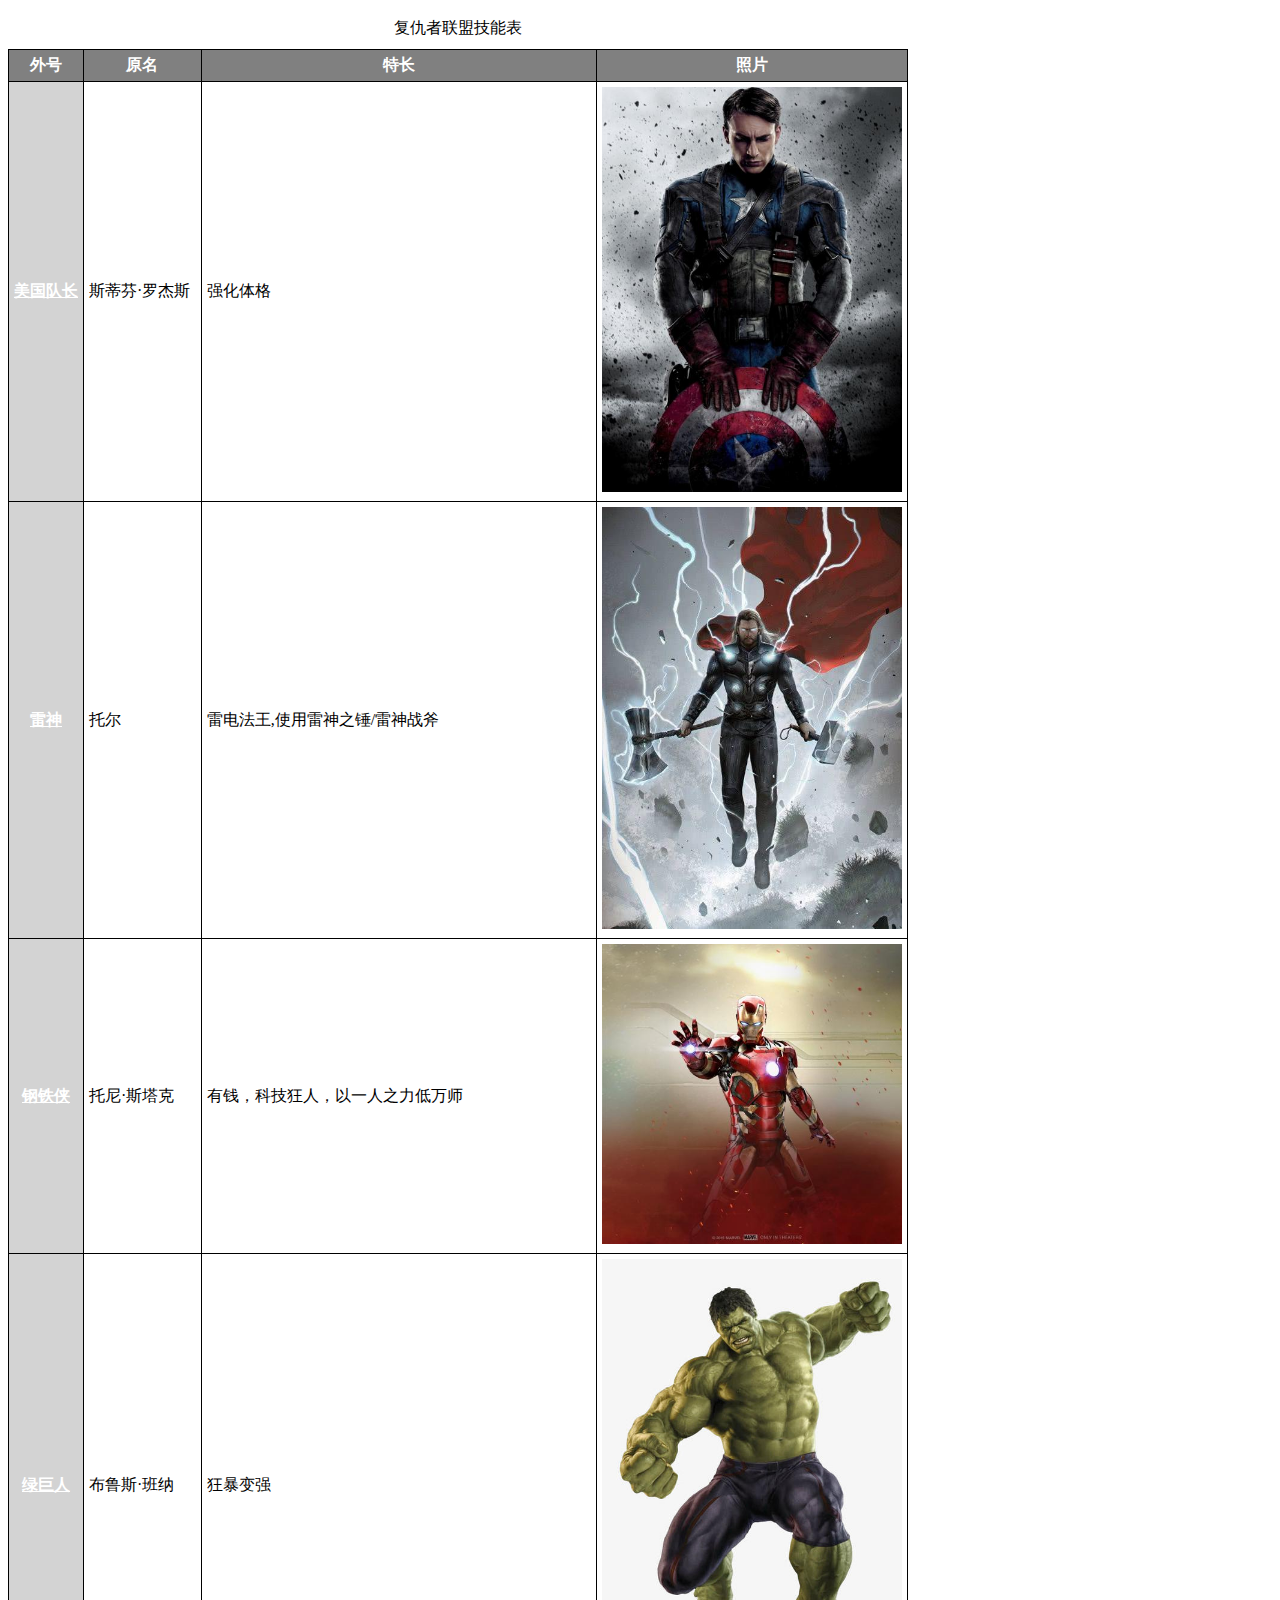
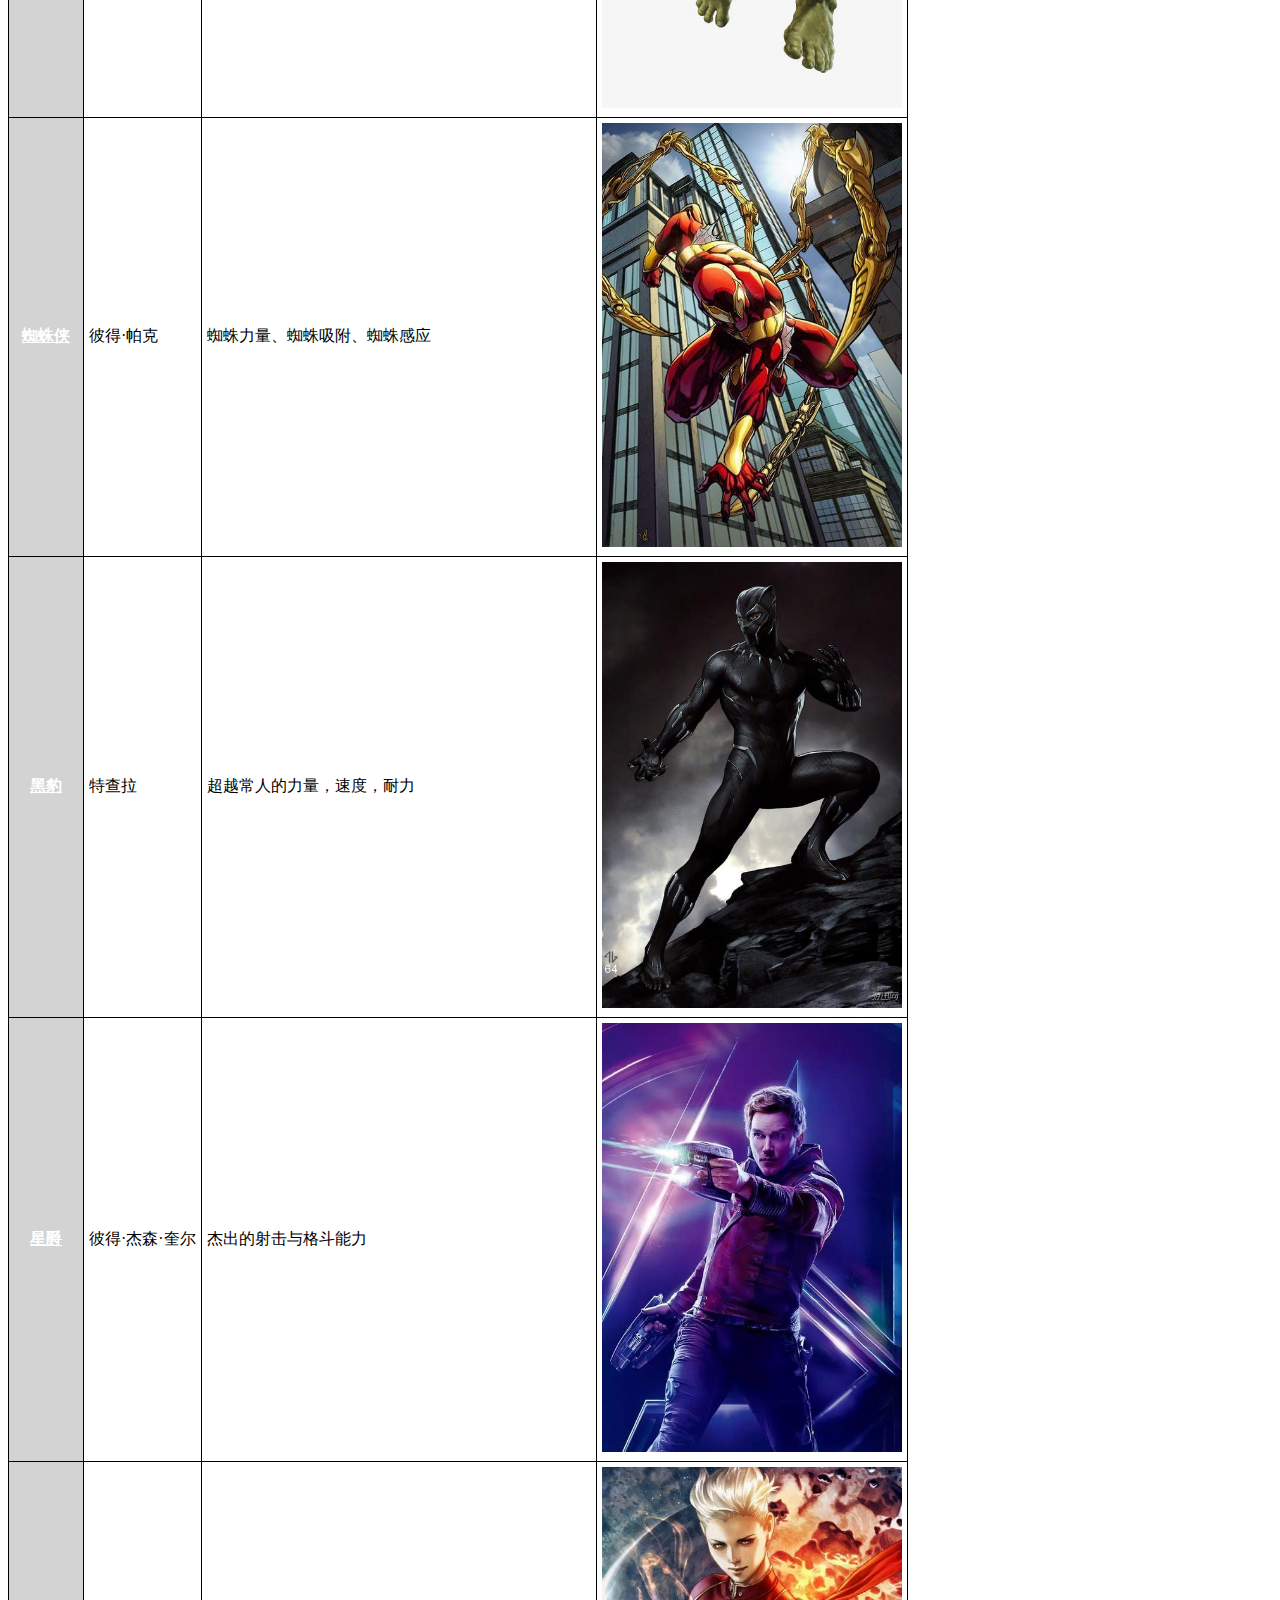
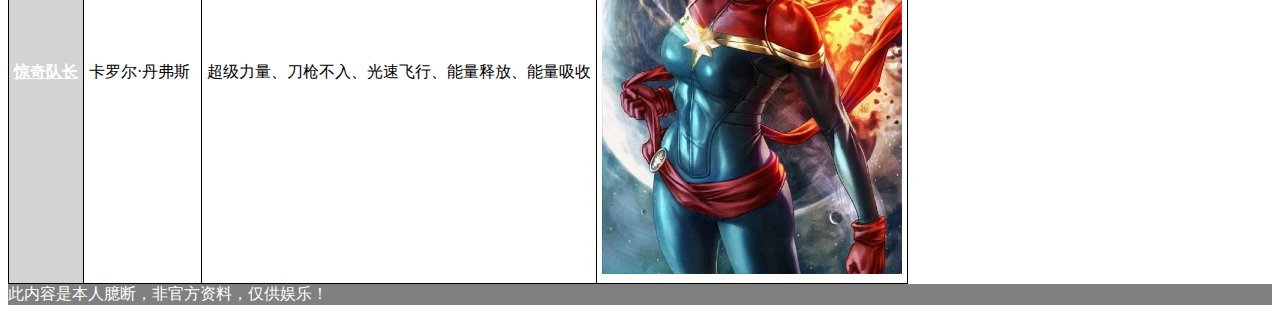
<file: index.html>
<!DOCTYPE html>
<html lang="en">
<head>
    <meta charset="UTF-8">
    <meta name="viewport" content="width=device-width, initial-scale=1.0">
    <meta http-equiv="X-UA-Compatible" content="ie=edge">
    <title>复仇者联盟技能表</title>
    <link rel="stylesheet" href="marvel.css">
</head>
<body>  
    <table>
        <caption>复仇者联盟技能表</caption>
        <thead>
            <tr>
                <th>外号</th>
                <th>原名</th>
                <th>特长</th>
                <th>照片</th>
            </tr>
        </thead>
        <tbody>
            <tr>
                <th><a href="https://baike.baidu.com/item/%E7%BE%8E%E5%9B%BD%E9%98%9F%E9%95%BF/3472?fr=aladdin" target="_blank">美国队长</a></th>
                <td>斯蒂芬·罗杰斯</td>
                <td>强化体格</td>
                <td><img src="image/美国队长.jpg" alt="美国队长" width="300"></td>
            </tr>
            <tr>
                <th><a href="https://baike.baidu.com/item/%E9%9B%B7%E7%A5%9E%E6%89%98%E5%B0%94/3804120?fromtitle=%E6%89%98%E5%B0%94&fromid=20365675&fr=aladdin"  target="_blank">雷神</a></th>
                <td>托尔</td>
                <td>雷电法王,使用雷神之锤/雷神战斧</td>
                <td><img src="image/雷神.jpg" alt="雷神" width="300"></td>
            </tr>
            <tr>
                <th><a href="https://baike.baidu.com/item/%E6%89%98%E5%B0%BC%C2%B7%E5%8F%B2%E5%A1%94%E5%85%8B/9302599?fr=aladdin"  target="_blank">钢铁侠</a></th>
                <td>托尼·斯塔克</td>
                <td>有钱，科技狂人，以一人之力低万师</td>
                <td><img src="image/钢铁侠.jpg" alt="钢铁侠" width="300"></td>
            </tr>
            <tr>
                <th><a href="https://baike.baidu.com/item/%E7%BB%BF%E5%B7%A8%E4%BA%BA/65931?fr=aladdin"  target="_blank">绿巨人</a></th>
                <td>布鲁斯·班纳</td>
                <td>狂暴变强</td>
                <td><img src="image/绿巨人.jpg" alt="绿巨人" width="300"></td>
            </tr>
            <tr>
                <th><a href="https://baike.baidu.com/item/%E8%9C%98%E8%9B%9B%E4%BE%A0/34561?fr=aladdin"  target="_blank">蜘蛛侠</a></th>
                <td>彼得·帕克</td>
                <td>蜘蛛力量、蜘蛛吸附、蜘蛛感应</td>
                <td><img src="image/蜘蛛侠.jpg" alt="蜘蛛侠" width="300"></td>
            </tr>
            <tr>
                <th><a href="https://baike.baidu.com/item/%E7%89%B9%E6%9F%A5%E6%8B%89/20606059?fr=aladdin"  target="_blank">黑豹</a></th>
                <td>特查拉</td>
                <td>超越常人的力量，速度，耐力</td>
                <td><img src="image/黑豹.jpg" alt="黑豹" width="300"></td>
            </tr>
            <tr>
                <th><a href="https://baike.baidu.com/item/%E6%98%9F%E7%88%B5">星爵</a></th>
                <td>彼得·杰森·奎尔</td>
                <td>杰出的射击与格斗能力</td>
                <td><img src="image/星爵.jpg " alt="星爵" width="300"></td>
            </tr>
            <tr>
                <th><a href="https://baike.baidu.com/item/%E5%8D%A1%E7%BD%97%E5%B0%94%C2%B7%E4%B8%B9%E5%BC%97%E6%96%AF/20224093">惊奇队长</a></th>
                <td>卡罗尔·丹弗斯</td>
                <td>超级力量、刀枪不入、光速飞行、能量释放、能量吸收</td>
                <td><img src="image/惊奇队长.jpg" alt="惊奇队长" width="300"></td>
            </tr>
        </tbody>
    </table>
    <footer>
        此内容是本人臆断，非官方资料，仅供娱乐！
    </footer>
</body>
</html>
</file>
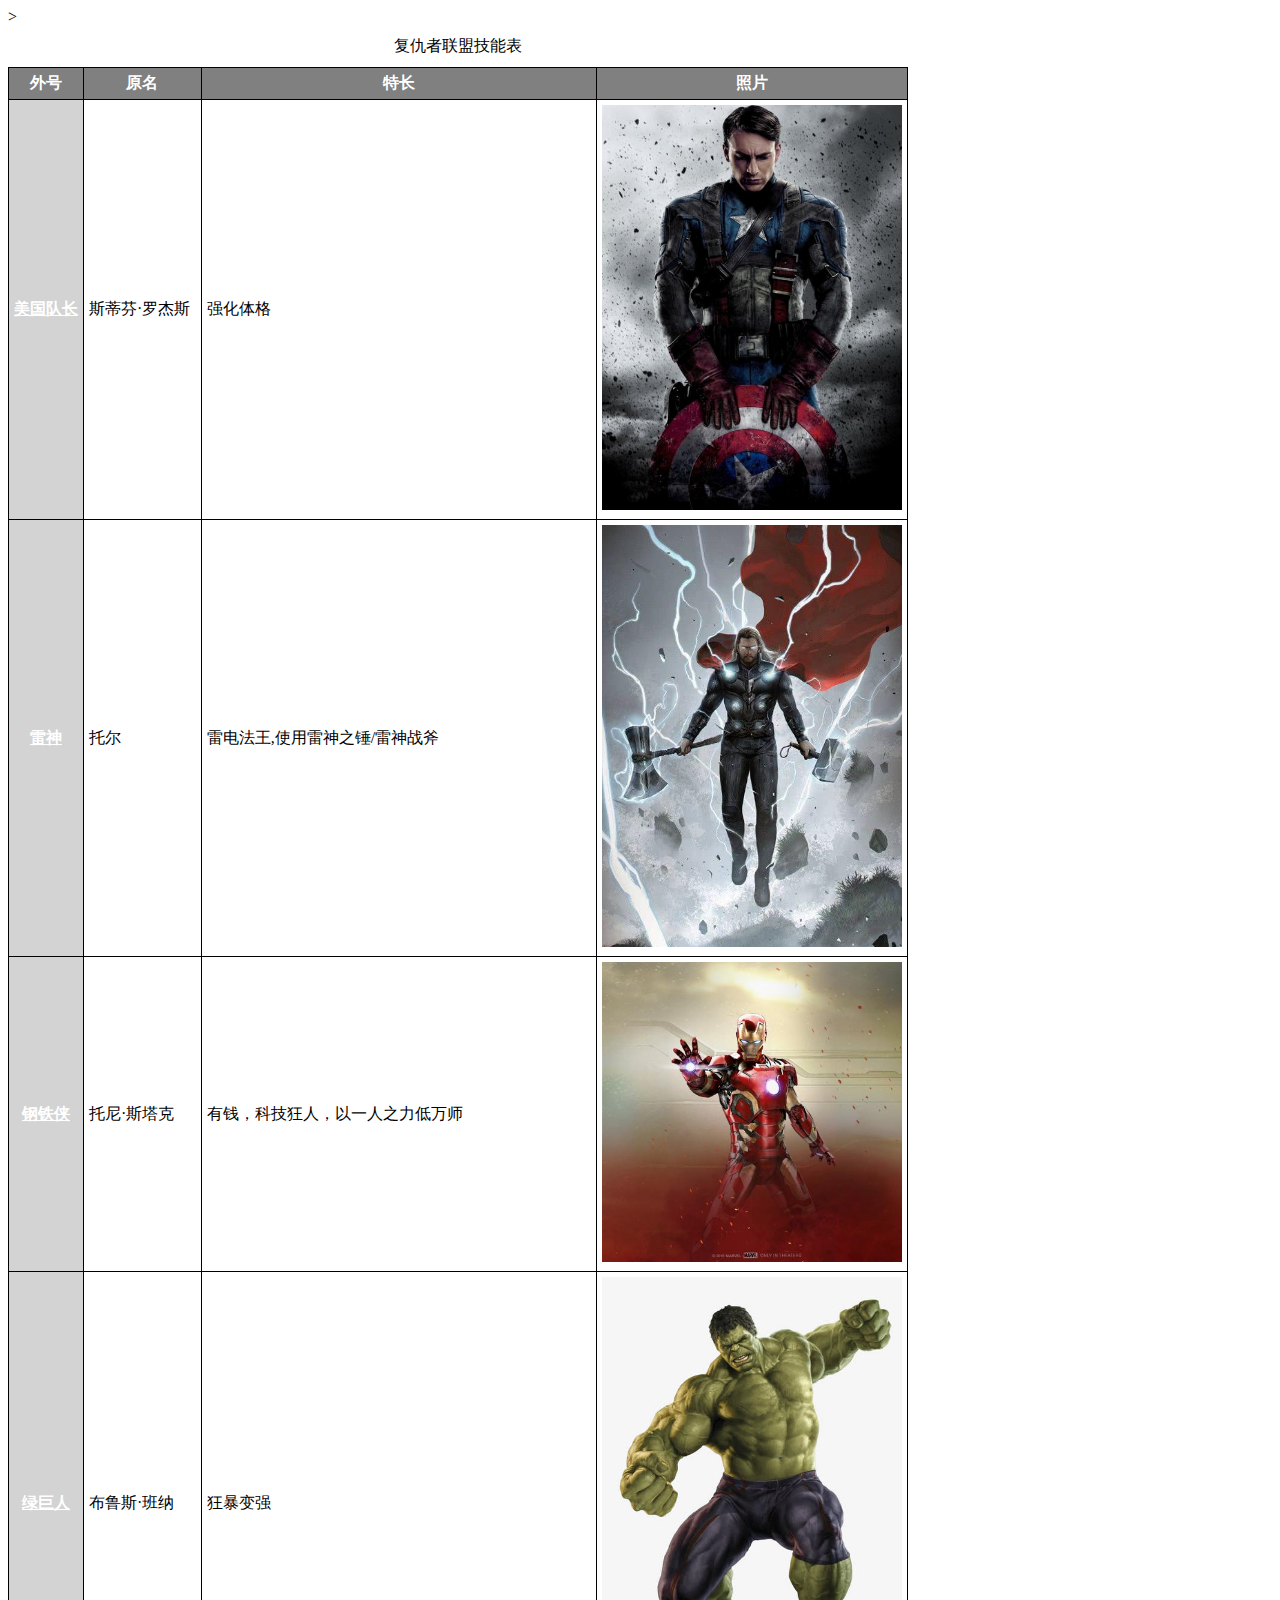
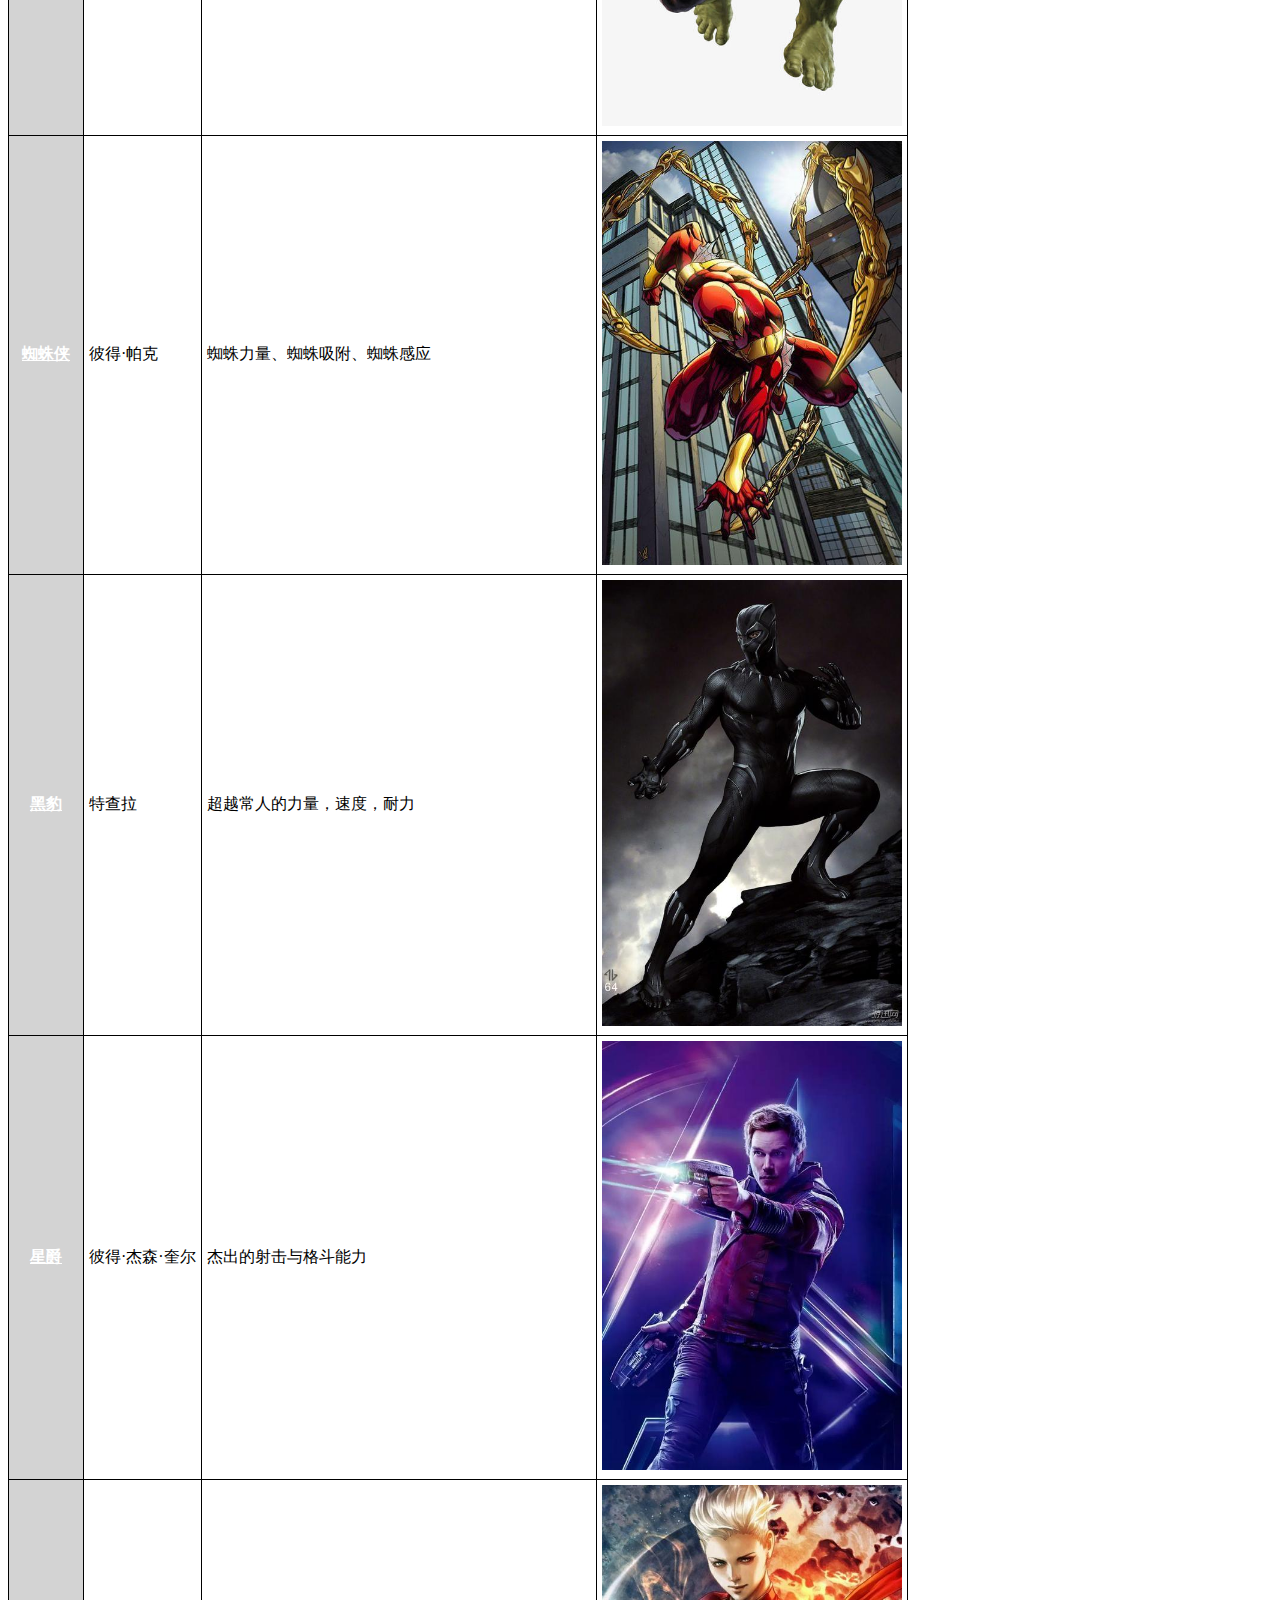
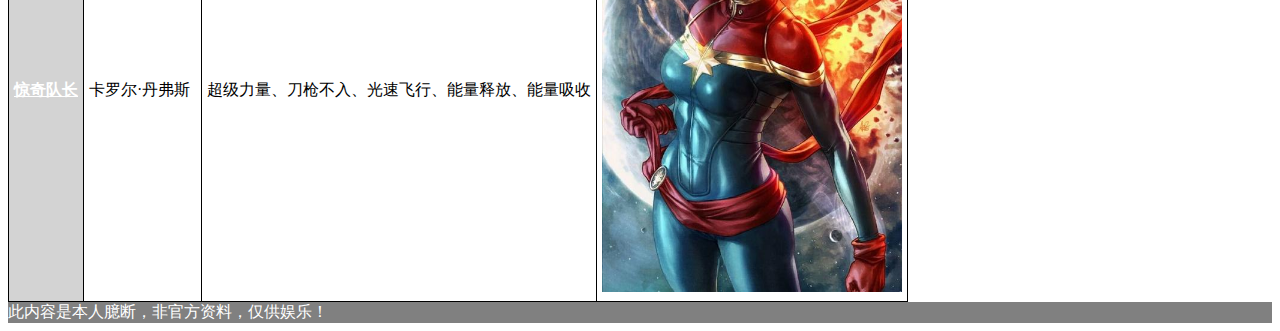
<file: marvel.html>
<!DOCTYPE html>
<html lang="en">
<head>
    <meta charset="UTF-8">
    <meta name="viewport" content="width=device-width, initial-scale=1.0">
    <meta http-equiv="X-UA-Compatible" content="ie=edge">
    <title>复仇者联盟技能表</title>
    <link rel="stylesheet" href="marvel.css">
</head>
<body>  
    <table>
        <caption>复仇者联盟技能表</caption>
        <thead>
            <tr>
                <th>外号</th>
                <th>原名</th>
                <th>特长</th>
                <th>照片</th>
            </tr>
        </thead>
        <tbody>
            <tr>
                <th><a href="https://baike.baidu.com/item/%E7%BE%8E%E5%9B%BD%E9%98%9F%E9%95%BF/3472?fr=aladdin" target="_blank">美国队长</a></th>
                <td>斯蒂芬·罗杰斯</td>
                <td>强化体格</td>
                <td><img src="image/美国队长.jpg" alt="美国队长" width="300"></td>
            </tr>
            <tr>
                <th><a href="https://baike.baidu.com/item/%E9%9B%B7%E7%A5%9E%E6%89%98%E5%B0%94/3804120?fromtitle=%E6%89%98%E5%B0%94&fromid=20365675&fr=aladdin"  target="_blank">雷神</a></th>
                <td>托尔</td>
                <td>雷电法王,使用雷神之锤/雷神战斧</td>
                <td><img src="image/雷神.jpg" alt="雷神" width="300"></td>
            </tr>>
            <tr>
                <th><a href="https://baike.baidu.com/item/%E6%89%98%E5%B0%BC%C2%B7%E5%8F%B2%E5%A1%94%E5%85%8B/9302599?fr=aladdin"  target="_blank">钢铁侠</a></th>
                <td>托尼·斯塔克</td>
                <td>有钱，科技狂人，以一人之力低万师</td>
                <td><img src="image/钢铁侠.jpg" alt="钢铁侠" width="300"></td>
            </tr>
            <tr>
                <th><a href="https://baike.baidu.com/item/%E7%BB%BF%E5%B7%A8%E4%BA%BA/65931?fr=aladdin"  target="_blank">绿巨人</a></th>
                <td>布鲁斯·班纳</td>
                <td>狂暴变强</td>
                <td><img src="image/绿巨人.jpg" alt="绿巨人" width="300"></td>
            </tr>
            <tr>
                <th><a href="https://baike.baidu.com/item/%E8%9C%98%E8%9B%9B%E4%BE%A0/34561?fr=aladdin"  target="_blank">蜘蛛侠</a></th>
                <td>彼得·帕克</td>
                <td>蜘蛛力量、蜘蛛吸附、蜘蛛感应</td>
                <td><img src="image/蜘蛛侠.jpg" alt="蜘蛛侠" width="300"></td>
            </tr>
            <tr>
                <th><a href="https://baike.baidu.com/item/%E7%89%B9%E6%9F%A5%E6%8B%89/20606059?fr=aladdin"  target="_blank">黑豹</a></th>
                <td>特查拉</td>
                <td>超越常人的力量，速度，耐力</td>
                <td><img src="image/黑豹.jpg" alt="黑豹" width="300"></td>
            </tr>
            <tr>
                <th><a href="https://baike.baidu.com/item/%E6%98%9F%E7%88%B5">星爵</a></th>
                <td>彼得·杰森·奎尔</td>
                <td>杰出的射击与格斗能力</td>
                <td><img src="image/星爵.jpg " alt="星爵" width="300"></td>
            </tr>
            <tr>
                <th><a href="https://baike.baidu.com/item/%E5%8D%A1%E7%BD%97%E5%B0%94%C2%B7%E4%B8%B9%E5%BC%97%E6%96%AF/20224093">惊奇队长</a></th>
                <td>卡罗尔·丹弗斯</td>
                <td>超级力量、刀枪不入、光速飞行、能量释放、能量吸收</td>
                <td><img src="image/惊奇队长.jpg" alt="惊奇队长" width="300"></td>
            </tr>
        </tbody>
    </table>
    <footer>
        此内容是本人臆断，非官方资料，仅供娱乐！
    </footer>
</body>
</html>
</file>
<file: marvel.css>
table {
    border: 1px solid black;
    border-collapse: collapse;
}

thead th{
    background: gray;
    color: white;
}

tbody th{
    background: lightgray;
}

a{
    color: white;
}

th, td {
    border: 1px solid black;
    padding: 5px;
}

caption{
    padding: 10px;
}

footer{
    background: gray;
    color: white;
}
</file>
